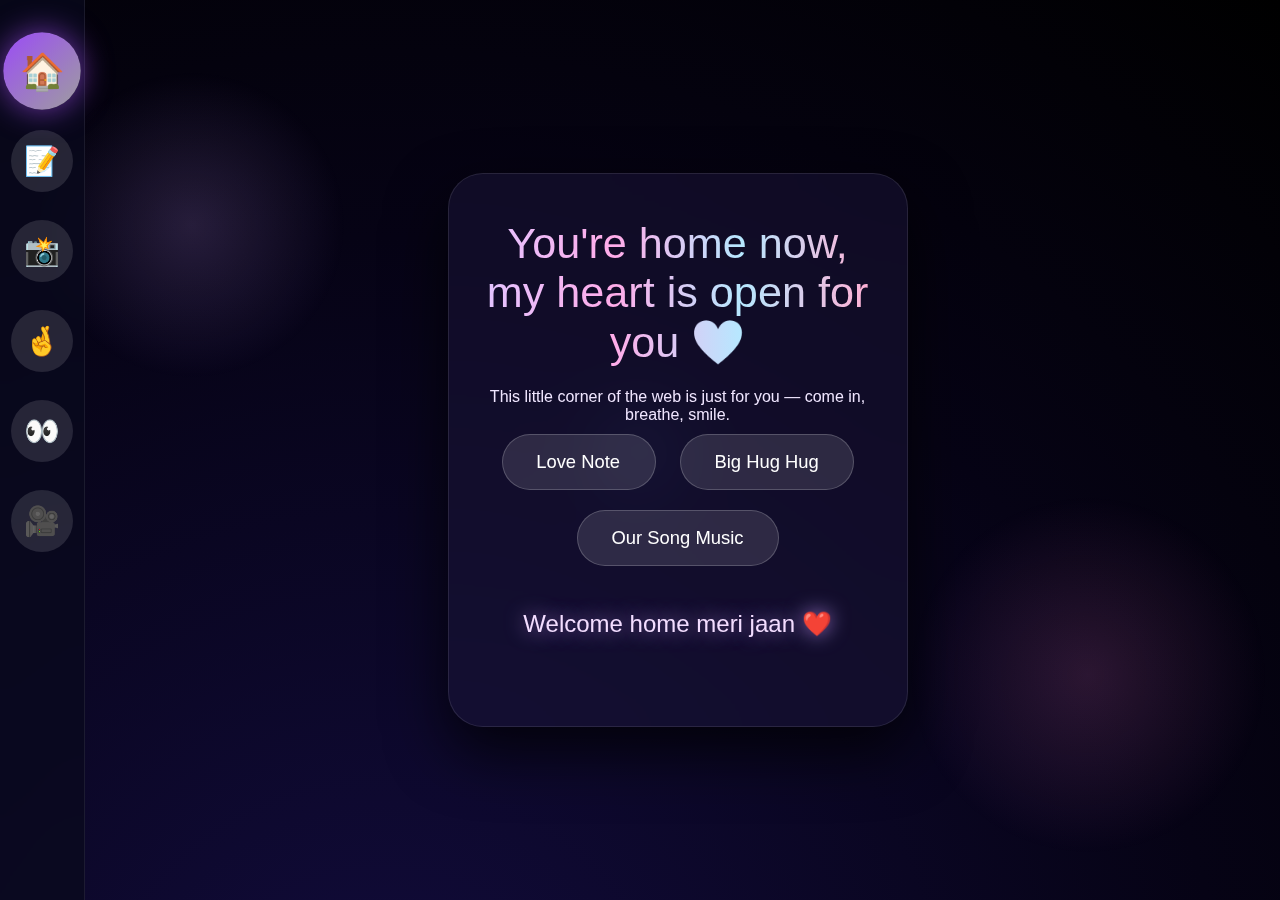
<file: index.html>
﻿<!DOCTYPE html>
<html lang="en">
<head>
<meta charset="UTF-8">
<title>For My Queen Arwa</title>
<meta name="viewport" content="width=device-width, initial-scale=1.0">
<style>
*{margin:0;padding:0;box-sizing:border-box;font-family:'Segoe UI',sans-serif;}
body{
  min-height:100vh;
  background: radial-gradient(circle at 30% 120%, #120c3d 0%, #060315 60%, #000 100%);
  color:#f0e6ff;
  overflow:hidden;
  position:relative;
  touch-action: manipulation;
}
body::before{
  content:"";
  position:fixed;
  inset:0;
  background-image:
    radial-gradient(circle at 15% 25%, rgba(200,160,255,0.17) 0%, transparent 12%),
    radial-gradient(circle at 85% 75%, rgba(255,130,210,0.15) 0%, transparent 14%),
    radial-gradient(circle at 50% 50%, rgba(120,190,255,0.1) 0%, transparent 10%);
  animation: drift 38s infinite linear;
  pointer-events:none;
}
@keyframes drift{
  0%{transform:translate(0,0);}
  50%{transform:translate(30px,-30px);}
  100%{transform:translate(0,0);}
}
#content{
  position:fixed;
  inset:0;
  display:flex;
  align-items:center;
  justify-content:center;
  padding:20px;
  padding-left:95px;
}
.page{display:none;width:100%;max-width:500px;padding:20px;}
.page.active{display:block;animation:fadeIn 0.8s ease;}
@keyframes fadeIn{from{opacity:0;transform:translateY(30px) scale(0.96);}to{opacity:1;transform:translateY(0) scale(1);}}
.card{
  background:rgba(25,20,55,0.55);
  backdrop-filter:blur(25px);
  border-radius:35px;
  padding:45px 38px;
  text-align:center;
  border:1px solid rgba(255,255,255,0.1);
  box-shadow:0 25px 60px rgba(0,0,0,0.75);
  animation:float 14s ease-in-out infinite;
}
@keyframes float{0%,100%{transform:translateY(0);}50%{transform:translateY(-12px);}}
h1{
  font-size:2.7rem;
  font-weight:300;
  background:linear-gradient(90deg,#e3c3ff,#fface9,#b6e8ff,#ffb0d5);
  -webkit-background-clip:text;
  -webkit-text-fill-color:transparent;
  background-clip:text;
  margin-bottom:20px;
  animation:hue 8s linear infinite;
}
@keyframes hue{from{filter:hue-rotate(0deg);}to{filter:hue-rotate(360deg);}}
.card button{
  background:rgba(255,255,255,0.12);
  border:1px solid rgba(255,255,255,0.2);
  color:white;
  padding:16px 34px;
  border-radius:50px;
  margin:10px;
  font-size:1.15rem;
  cursor:pointer;
  transition:0.35s ease;
  min-height:56px;
}
.card button:hover,.card button:active{
  background:rgba(255,255,255,0.28);
  transform:translateY(-6px);
}
#msg{
  margin-top:30px;
  min-height:75px;
  font-size:1.5rem;
  color:#f3ddff;
  text-shadow:0 0 20px rgba(200,160,255,0.7);
  padding:0 10px;
  line-height:1.5;
}
.sidebar{
  position:fixed;
  left:0;top:0;
  width:85px;
  height:100vh;
  background:rgba(10,10,30,0.75);
  backdrop-filter:blur(20px);
  border-right:1px solid rgba(255,255,255,0.08);
  display:flex;
  flex-direction:column;
  align-items:center;
  padding-top:40px;
  gap:28px;
  z-index:100;
}
.sidebar button{
  width:62px;
  height:62px;
  border:none;
  border-radius:50%;
  background:rgba(255,255,255,0.12);
  color:white;
  font-size:1.8rem;
  cursor:pointer;
  transition:0.4s;
  display:flex;
  align-items:center;
  justify-content:center;
}
.sidebar button:hover,.sidebar button:active{
  background:rgba(255,255,255,0.25);
  transform:scale(1.15);
}
.sidebar button.active{
  background:linear-gradient(135deg,#9b4bf7,#9e9e9e);
  box-shadow:0 0 25px rgba(170,80,250,0.65);
  transform:scale(1.25);
}
.mail-btn{
  position:fixed;
  bottom:30px;
  left:50%;
  transform:translateX(-50%);
  z-index:2000;
}
.mail-btn button{
  background:linear-gradient(135deg,#ff5f7a,#ff8b9d);
  color:white;
  border:none;
  padding:18px 40px;
  border-radius:50px;
  font-size:1.25rem;
  box-shadow:0 10px 35px rgba(255,100,140,0.45);
  cursor:pointer;
  min-height:62px;
}
@media (max-width: 480px){
  .sidebar{width:75px;}
  #content{padding-left:85px;}
  .sidebar button{width:56px;height:56px;font-size:1.6rem;}
  h1{font-size:2.3rem;}
  .card{padding:35px 28px;}
}
</style>
</head>
<body>

<!-- SIDEBAR -->
<div class="sidebar">
  <button class="active" onclick="openPage('home')" data-page="home">🏠</button>
  <button onclick="openPage('letters')" data-page="letters">📝</button>
  <button onclick="openPage('gallery')" data-page="gallery">📸</button>
  <button onclick="openPage('promise')" data-page="promise">🤞</button>
  <button onclick="openPage('secret')" data-page="secret">👀</button>
  <button onclick="openPage('videos')" data-page="videos">🎥</button>
</div>

<!-- MAIN CONTENT -->
<div id="content">

  <!-- HOME -->
  <div class="page active" id="home">
    <div class="card">
       <h1>You're home now, my heart is open for you <span class="heart">❤️</span></h1>
      <p class="lead">This little corner of the web is just for you — come in, breathe, smile.</p>

      <div>
        <button onclick="window.location.href='love-note.html'">Love Note</button>
        <button onclick="window.location.href='hug.html'">Big Hug Hug</button>
        <button onclick="window.location.href='song.html'">Our Song Music</button>
      </div>
      <div id="msg"></div>
    </div>
  </div>

  <!-- LETTERS -->
  <div class="page" id="letters">
    <div class="card">
      <h1>From My Soul</h1>
      <p style="font-size:1.3rem;line-height:2.2;">
        In every lifetime,<br>I will find you.<br><br>
        You are my peace,<br>my home,<br>my forever.<br><br>
        I love you endlessly.
      </p>
    </div>
  </div>

  <!-- GALLERY -->
  <div class="page" id="gallery">
    <div class="card">
      <h1>Our Moments</h1>
      <div style="max-height:65vh;overflow-y:auto;padding:10px 5px;margin:20px 0;border-radius:25px;scrollbar-width:thin;scrollbar-color:rgba(138,138,138,0.4) transparent;">
        <img src="kk2.png" loading="lazy" style="width:100%;height:auto;border-radius:22px;box-shadow:0 12px 35px #000;margin:15px 0;display:block;">
        <img src="unnamed (3).jpg" loading="lazy" style="width:100%;height:auto;border-radius:22px;box-shadow:0 12px 35px #000;margin:15px 0;display:block;">
        <img src="unnamed (4).jpg" loading="lazy" style="width:100%;height:auto;border-radius:22px;box-shadow:0 12px 35px #000;margin:15px 0;display:block;">
        <img src="unnamed (6).jpg" loading="lazy" style="width:100%;height:auto;border-radius:22px;box-shadow:0 12px 35px #000;margin:15px 0;display:block;">
        <img src="unnamed (1).jpg" loading="lazy" style="width:100%;height:auto;border-radius:22px;box-shadow:0 12px 35px #000;margin:15px 0;display:block;">
        <img src="unnamed (5).jpg" loading="lazy" style="width:100%;height:auto;border-radius:22px;box-shadow:0 12px 35px #000;margin:15px 0;display:block;">
      </div>
      <p style="margin-top:15px;color:#5f5d5f;font-size:1.1rem;">Scroll karo meri jaan... har photo mein tum hi tum ho</p>
    </div>
  </div>

  <!-- PROMISE -->
  <div class="page" id="promise">
    <div class="card">
      <h1>My Promise</h1>
      <p style="font-size:1.35rem;line-height:2.3;">
        Distance means nothing<br>when someone means everything.<br><br>
        I’m not going anywhere.<br>You're mine forever.
      </p>
    </div>
  </div>

  <!-- SECRET -->
  <div class="page" id="secret">
    <div class="card">
      <h1>Only Us</h1>
      <p style="font-size:1.35rem;line-height:2.3;">
        You're not just my love —<br>you're my safest place,<br>
        my calm in chaos,<br>my entire universe.
      </p>
    </div>
  </div>

  <!-- VIDEOS PAGE -->
  <div class="page" id="videos">
    <div class="card">
      <h1>Our Video Memories</h1>
      <p style="font-size:1.3rem;line-height:2;margin:30px 0;color:#ffd4ed;">
        Ye saare moments sirf hamare hain...
      </p>
      <button onclick="window.location.href='videos.html'" style="padding:20px 50px;font-size:1.5rem;background:#504a4c;box-shadow:0 15px 40px rgba(255,64,129,0.5);">
        Open Our Videos
      </button>
    </div>
  </div>

</div>

<script>
// ============ PAGE SWITCHING (Fixed & Clean) ============
function openPage(id) {
  document.querySelectorAll('.page').forEach(p => p.classList.remove('active'));
  document.getElementById(id).classList.add('active');

  document.querySelectorAll('.sidebar button').forEach(btn => {
    btn.classList.remove('active');
    if (btn.dataset.page === id) btn.classList.add('active');
  });
}

// Home pe welcome message (optional - tum chahte ho to rakh sakte ho)
window.onload = function() {
  const messages = [
    "Welcome home meri jaan ❤️",
    "Aaj bhi tum sabse khubsurat ho",
    "Bas tumhara intezaar tha",
    "I love you more than yesterday"
  ];
  const msg = messages[Math.floor(Math.random() * messages.length)];
  document.getElementById('msg').innerHTML = msg;
};
</script>

</body>
</html>
</file>
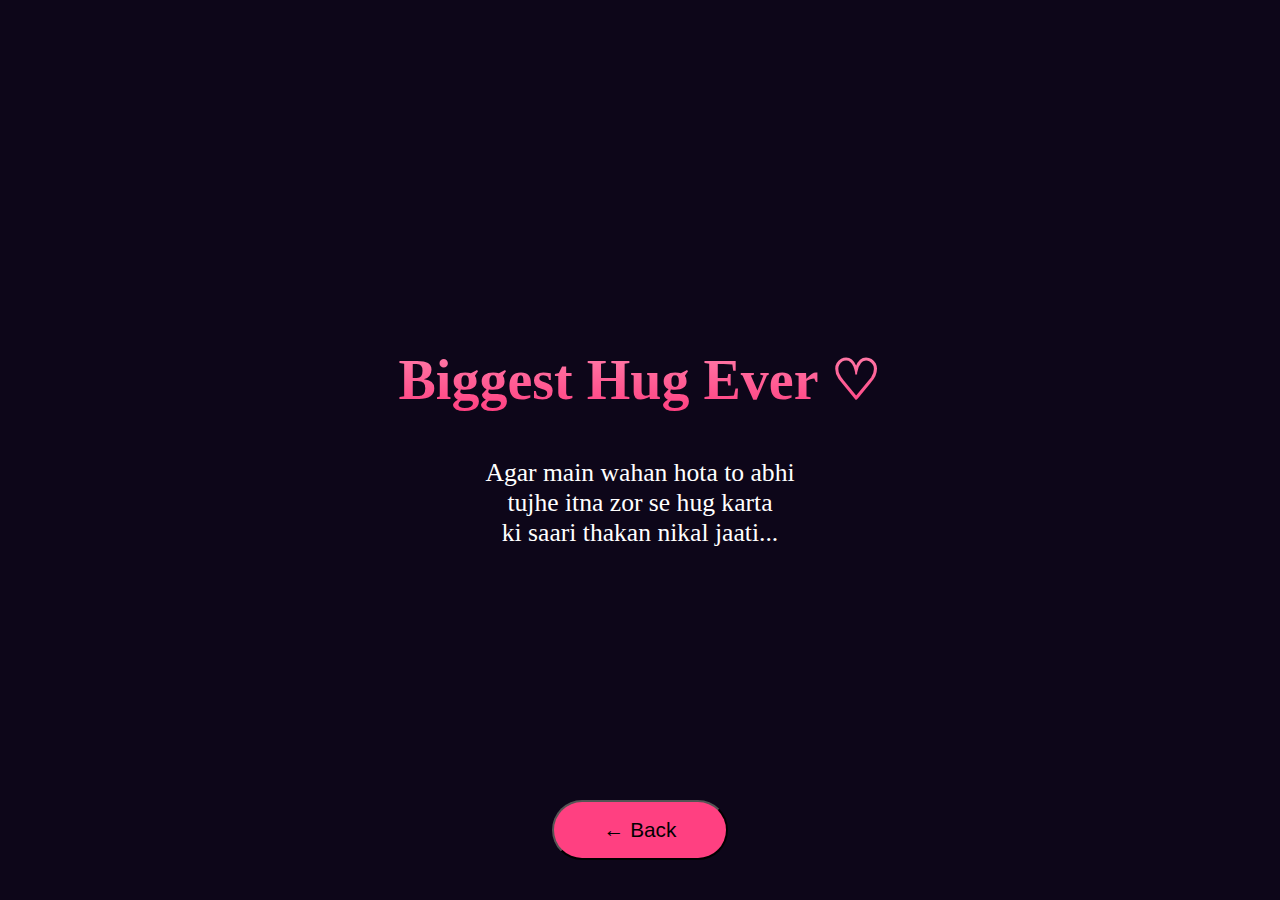
<file: hug.html>
<!DOCTYPE html>
<html lang="en">
<head>
<meta charset="UTF-8">
<title>Big Hug for Arwa ♡</title>
<meta name="viewport" content="width=device-width, initial-scale=1.0">
<style>
  body{margin:0;background:#0d0619;color:#fff;height:100vh;display:flex;flex-direction:column;align-items:center;justify-content:center;text-align:center;overflow:hidden;position:relative;}
  .hearts{position:absolute;inset:0;pointer-events:none;}
  .heart{position:absolute;font-size:2rem;animation:up 8s linear infinite;opacity:0;}
  @keyframes up{0%{transform:translateY(100vh);opacity:0;}20%{opacity:1;}100%{transform:translateY(-100px);opacity:0;}}
  h1{font-size:3.5rem;margin:20px;background:linear-gradient(#ff80ab,#ff4081);-webkit-background-clip:text;-webkit-text-fill-color:transparent;}
  p{font-size:1.6rem;}
  .back{position:fixed;bottom:40px;background:#ff4081;padding:16px 50px;border-radius:50px;font-size:1.3rem;}
</style>
</head>
<body>
<div class="hearts" id="hearts"></div>
<h1>Biggest Hug Ever ♡</h1>
<p>Agar main wahan hota to abhi<br>tujhe itna zor se hug karta<br>ki saari thakan nikal jaati...</p>
<button class="back" onclick="history.back()">← Back</button>

<script>
setInterval(() => {
  const h = document.createElement('div');
  h.className = 'heart';
  h.innerText = '♡';
  h.style.left = Math.random()*100 + 'vw';
  h.style.animationDuration = 4 + Math.random()*4 + 's';
  document.getElementById('hearts').appendChild(h);
  setTimeout(() => h.remove(), 10000);
}, 400);
</script>
</body>
</html>
</file>
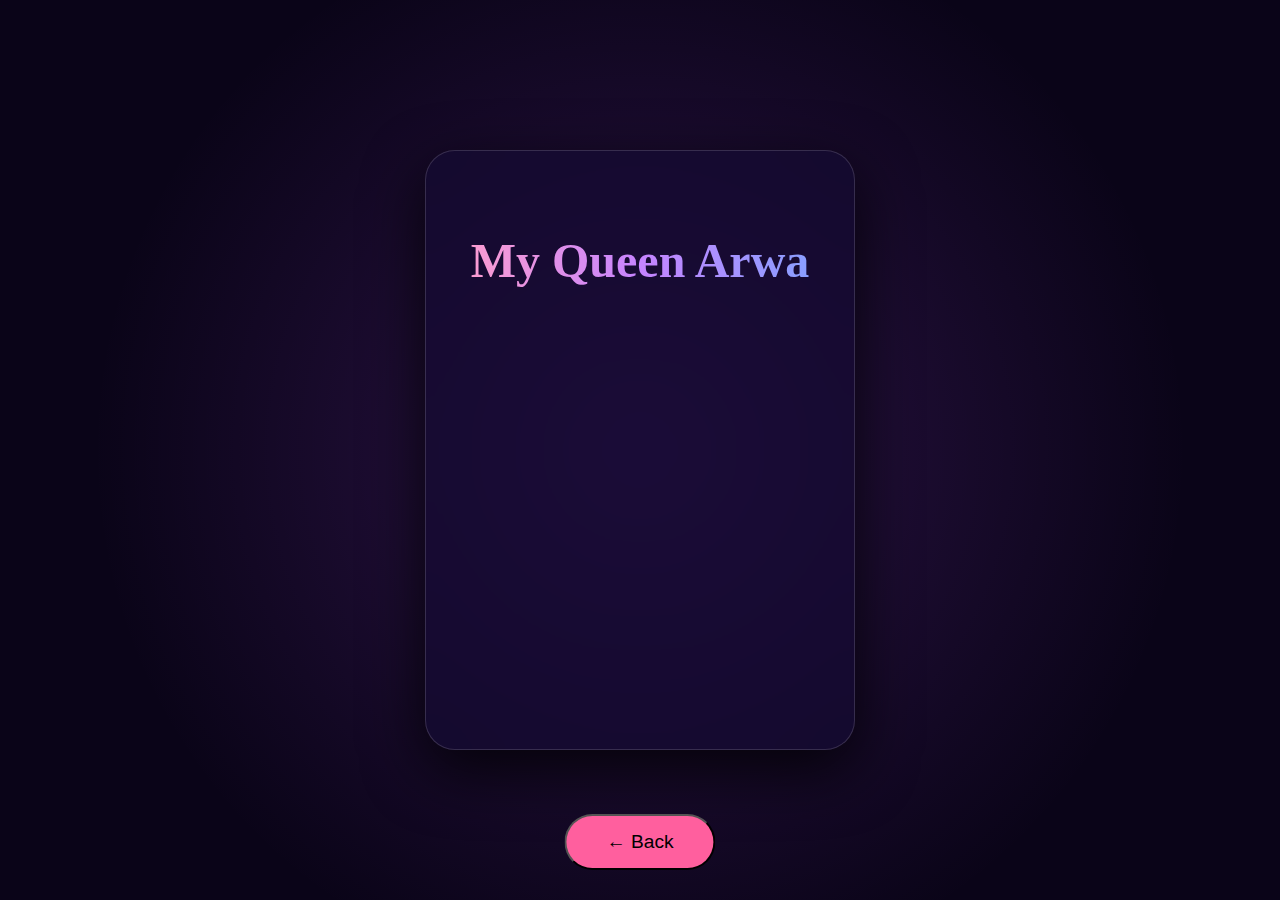
<file: love-note.html>
<!DOCTYPE html>
<html lang="en">
<head>
<meta charset="UTF-8">
<title>Love Note for My Queen</title>
<meta name="viewport" content="width=device-width, initial-scale=1.0">
<style>
  body{margin:0;background:#0a0418;color:#fff;overflow:hidden;height:100vh;display:flex;align-items:center;justify-content:center;text-align:center;position:relative;}
  body::before{content:"";position:absolute;inset:0;background:radial-gradient(circle at 50% 50%,rgba(180,80,255,0.2),transparent 70%);animation:pulse 8s infinite;}
  @keyframes pulse{0%,100%{transform:scale(1);}50%{transform:scale(1.1);}}
  .note{background:rgba(20,10,50,0.7);backdrop-filter:blur(20px);border-radius:30px;padding:50px 30px;max-width:90%;box-shadow:0 20px 60px rgba(0,0,0,0.8);border:1px solid rgba(255,255,255,0.15);}
  h1{font-size:3rem;background:linear-gradient(90deg,#ff9ece,#c684ff,#84a1ff);-webkit-background-clip:text;-webkit-text-fill-color:transparent;margin-bottom:30px;}
  p{font-size:1.4rem;line-height:2;opacity:0;animation:fade 2s forwards 0.5s;}
  @keyframes fade{to{opacity:1;transform:translateY(-20px);}}
  .back{position:fixed;bottom:30px;left:50%;transform:translateX(-50%);background:#ff5f9e;padding:15px 40px;border-radius:50px;font-size:1.2rem;}
</style>
</head>
<body>
<div class="note">
  <h1>My Queen Arwa</h1>
  <p>
    Har saans mein tera naam hai,<br>
    Har khwab mein tera chehra,<br><br>
    Tu nahi samne phir bhi lagta hai<br>
    tu mere paas hai...<br><br>
    I love you more than words can ever say.<br>
    Forever yours.
  </p>
</div>
<button class="back" onclick="history.back()">← Back</button>
</body>
</html>
</file>
